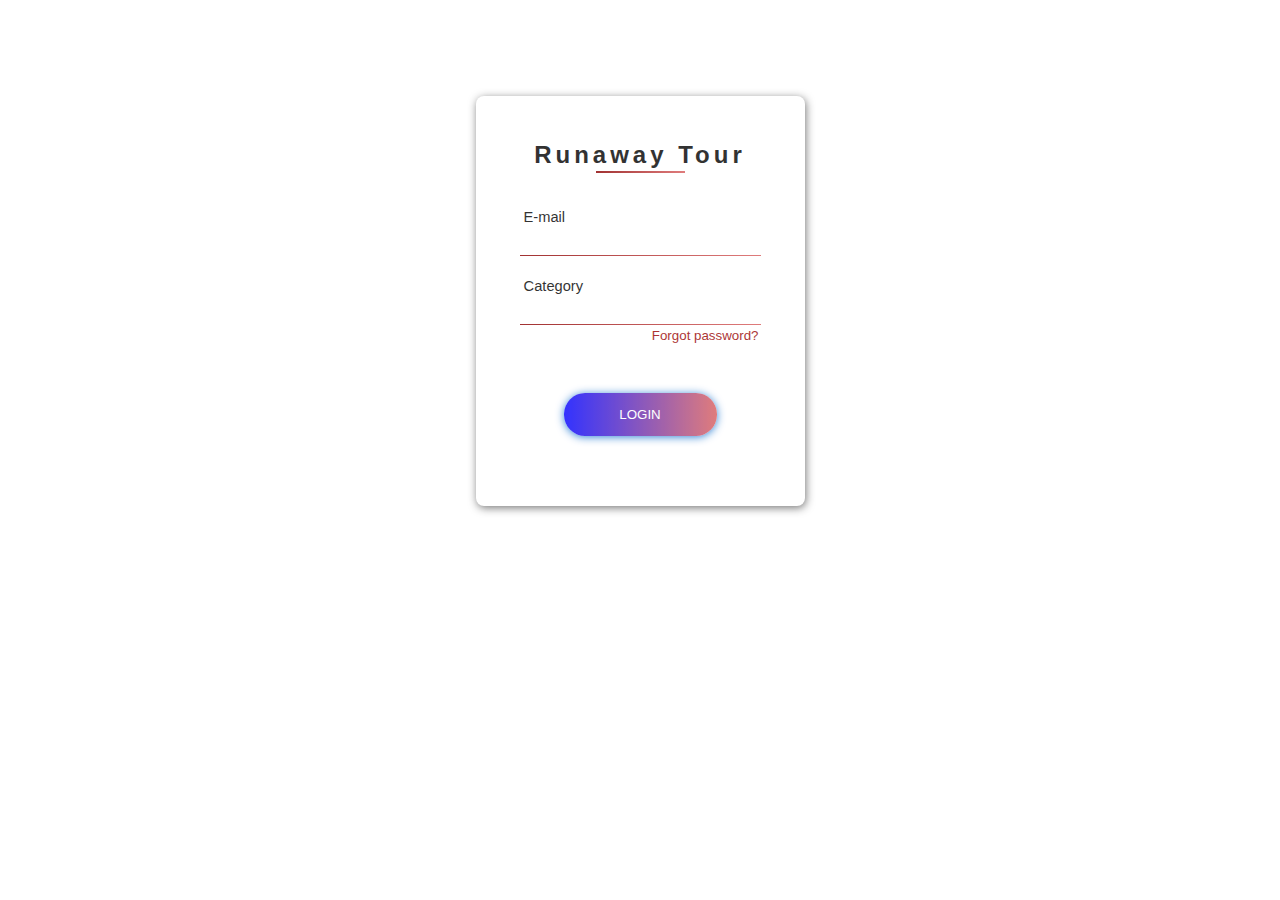
<file: form booked ticket.html>
<!DOCTYPE html>
<html>

<head>
  <meta charset="utf-8" />
  <meta http-equiv="X-UA-Compatible" content="IE=edge" />
  <title>Login</title>
  <meta name="viewport" content="width=device-width, initial-scale=1.0" />
  <link rel="stylesheet" href="form booked ticked.css">
</head>

<body>
  <div id="LOGIN">
    <div id="Username">
      <div id="Password">
        <h2>Runaway Tour</h2>
        <div class="underline-title"></div>
      </div>
      <form method="post" class="form">
        <label for="user-Username" style="padding-top:13px">
            &nbsp;E-mail
          </label>
        <input id="user-email" class="form-content" type="email" name="email" autocomplete="on" required />
        <div class="form-border"></div>
        <label for="user-password" style="padding-top:22px">&nbsp;Category
          </label>
        <input id="user-password" class="form-content" type="password" name="password" required />
        <div class="form-border"></div>
        <a href="#">
          <legend id="forgot-pass">Forgot password?</legend>
        </a>
        <input id="submit-btn" type="submit" name="submit" value="LOGIN" />
      </form>
    </div>
  </div>
</body>

</html>
</file>
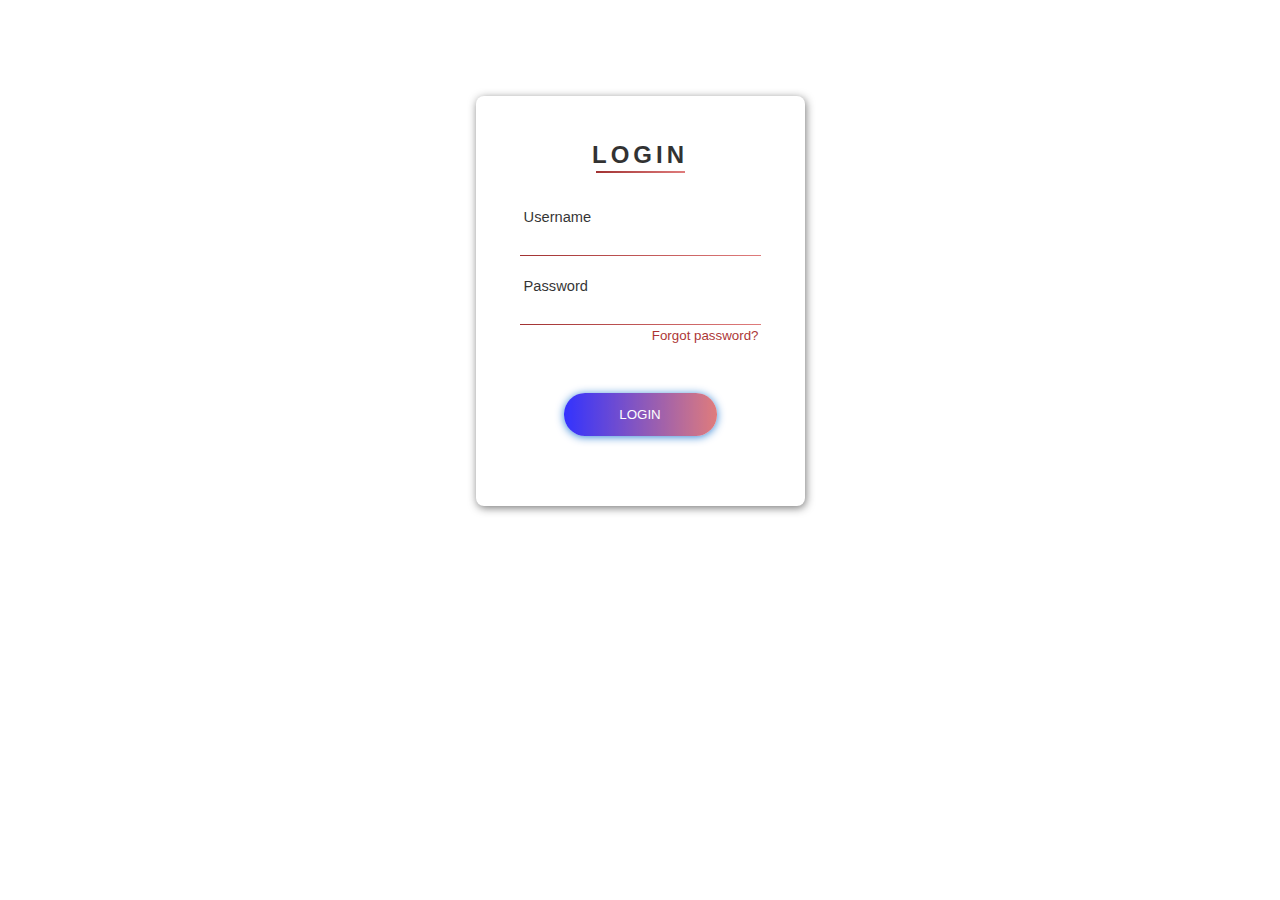
<file: form login.html>
<!DOCTYPE html>
<html>

<head>
  <meta charset="utf-8" />
  <meta http-equiv="X-UA-Compatible" content="IE=edge" />
  <title>Login</title>
  <meta name="viewport" content="width=device-width, initial-scale=1.0" />
  <link rel="stylesheet" href="form daffa.css">
</head>

<body>
  <div id="LOGIN">
    <div id="Username">
      <div id="Password">
        <h2>LOGIN</h2>
        <div class="underline-title"></div>
      </div>
      <form method="post" class="form">
        <label for="user-Username" style="padding-top:13px">
            &nbsp;Username
          </label>
        <input id="user-email" class="form-content" type="email" name="email" autocomplete="on" required />
        <div class="form-border"></div>
        <label for="user-password" style="padding-top:22px">&nbsp;Password
          </label>
        <input id="user-password" class="form-content" type="password" name="password" required />
        <div class="form-border"></div>
        <a href="#">
          <legend id="forgot-pass">Forgot password?</legend>
        </a>
        <input id="submit-btn" type="submit" name="submit" value="LOGIN" />
      </form>
    </div>
  </div>
</body>

</html>
</file>
<file: form booked ticked.css>
a {
    text-decoration: none;
  }
  body {
    background-image: url(https://www.livenationentertainment.com/wp-content/uploads/2019/11/PostMalone_Leg2_InSelectCities_Facebook_InvestorThumbnail_NewsFeedImage_1200x628_Static.jpg);
    background-size: cover;
    background-repeat: no-repeat;
  }
  label {
    font-family: "Raleway", sans-serif;
    font-size: 11pt;
  }
  #forgot-pass {
    color: #990000;
    font-family: "Raleway", sans-serif;
    font-size: 10pt;
    margin-top: 3px;
    text-align: right;
  }
  #LOGIN {
    background: white;
    opacity: 0.8;
    border-radius: 8px;
    box-shadow: 1px 2px 8px rgba(0, 0, 0, 0.65);
    height: 410px;
    margin: 6rem auto 8.1rem auto;
    width: 329px;
  }
  #Username {
    padding: 12px 44px;
  }
  #Password {
    font-family: "Raleway Thin", sans-serif;
    letter-spacing: 4px;
    padding-bottom: 23px;
    padding-top: 13px;
    text-align: center;
  }
  #signup {
    color: green;
    font-family: "Raleway", sans-serif;
    font-size: 10pt;
    margin-top: 16px;
    text-align: center;
  }
  #submit-btn {
    background: -webkit-linear-gradient(right, rgb(216, 92, 92), blue);
    border: none;
    border-radius: 21px;
    box-shadow: 0px 1px 8px #0066cc;
    cursor: pointer;
    color: white;
    font-family: "Raleway SemiBold", sans-serif;
    height: 42.3px;
    margin: 0 auto;
    margin-top: 50px;
    transition: 0.25s;
    width: 153px;
  }
  #submit-btn:hover {
    box-shadow: 0px 1px 18px #0066cc;
  }
  .form {
    align-items: left;
    display: flex;
    flex-direction: column;
  }
  .form-border {
    background: -webkit-linear-gradient(right, rgb(216, 92, 92), darkred);
    height: 1px;
    width: 100%;
  }
  .form-content {
    background: white;
    border: none;
    outline: none;
    padding-top: 14px;
  }
  .underline-title {
    background: -webkit-linear-gradient(right, rgb(216, 92, 92), darkred);
    height: 2px;
    margin: -1.1rem auto 0 auto;
    width: 89px;
  }
</file>
<file: form daffa.css>
a {
    text-decoration: none;
  }
  body {
    background-image: url(https://stereoboard-eyedigitlimited.netdna-ssl.com/images/stories/2013/images/A-Z%20Main%20Artist%20Images/P/Post_Malone_lj_091018..jpg);
    background-size: cover;
    background-repeat: no-repeat;
  }
  label {
    font-family: "Raleway", sans-serif;
    font-size: 11pt;
  }
  #forgot-pass {
    color: #990000;
    font-family: "Raleway", sans-serif;
    font-size: 10pt;
    margin-top: 3px;
    text-align: right;
  }
  #LOGIN {
    background: white;
    opacity: 0.8;
    border-radius: 8px;
    box-shadow: 1px 2px 8px rgba(0, 0, 0, 0.65);
    height: 410px;
    margin: 6rem auto 8.1rem auto;
    width: 329px;
  }
  #Username {
    padding: 12px 44px;
  }
  #Password {
    font-family: "Raleway Thin", sans-serif;
    letter-spacing: 4px;
    padding-bottom: 23px;
    padding-top: 13px;
    text-align: center;
  }
  #signup {
    color: green;
    font-family: "Raleway", sans-serif;
    font-size: 10pt;
    margin-top: 16px;
    text-align: center;
  }
  #submit-btn {
    background: -webkit-linear-gradient(right, rgb(216, 92, 92), blue);
    border: none;
    border-radius: 21px;
    box-shadow: 0px 1px 8px #0066cc;
    cursor: pointer;
    color: white;
    font-family: "Raleway SemiBold", sans-serif;
    height: 42.3px;
    margin: 0 auto;
    margin-top: 50px;
    transition: 0.25s;
    width: 153px;
  }
  #submit-btn:hover {
    box-shadow: 0px 1px 18px #0066cc;
  }
  .form {
    align-items: left;
    display: flex;
    flex-direction: column;
  }
  .form-border {
    background: -webkit-linear-gradient(right, rgb(216, 92, 92), darkred);
    height: 1px;
    width: 100%;
  }
  .form-content {
    background: white;
    border: none;
    outline: none;
    padding-top: 14px;
  }
  .underline-title {
    background: -webkit-linear-gradient(right, rgb(216, 92, 92), darkred);
    height: 2px;
    margin: -1.1rem auto 0 auto;
    width: 89px;
  }
</file>
